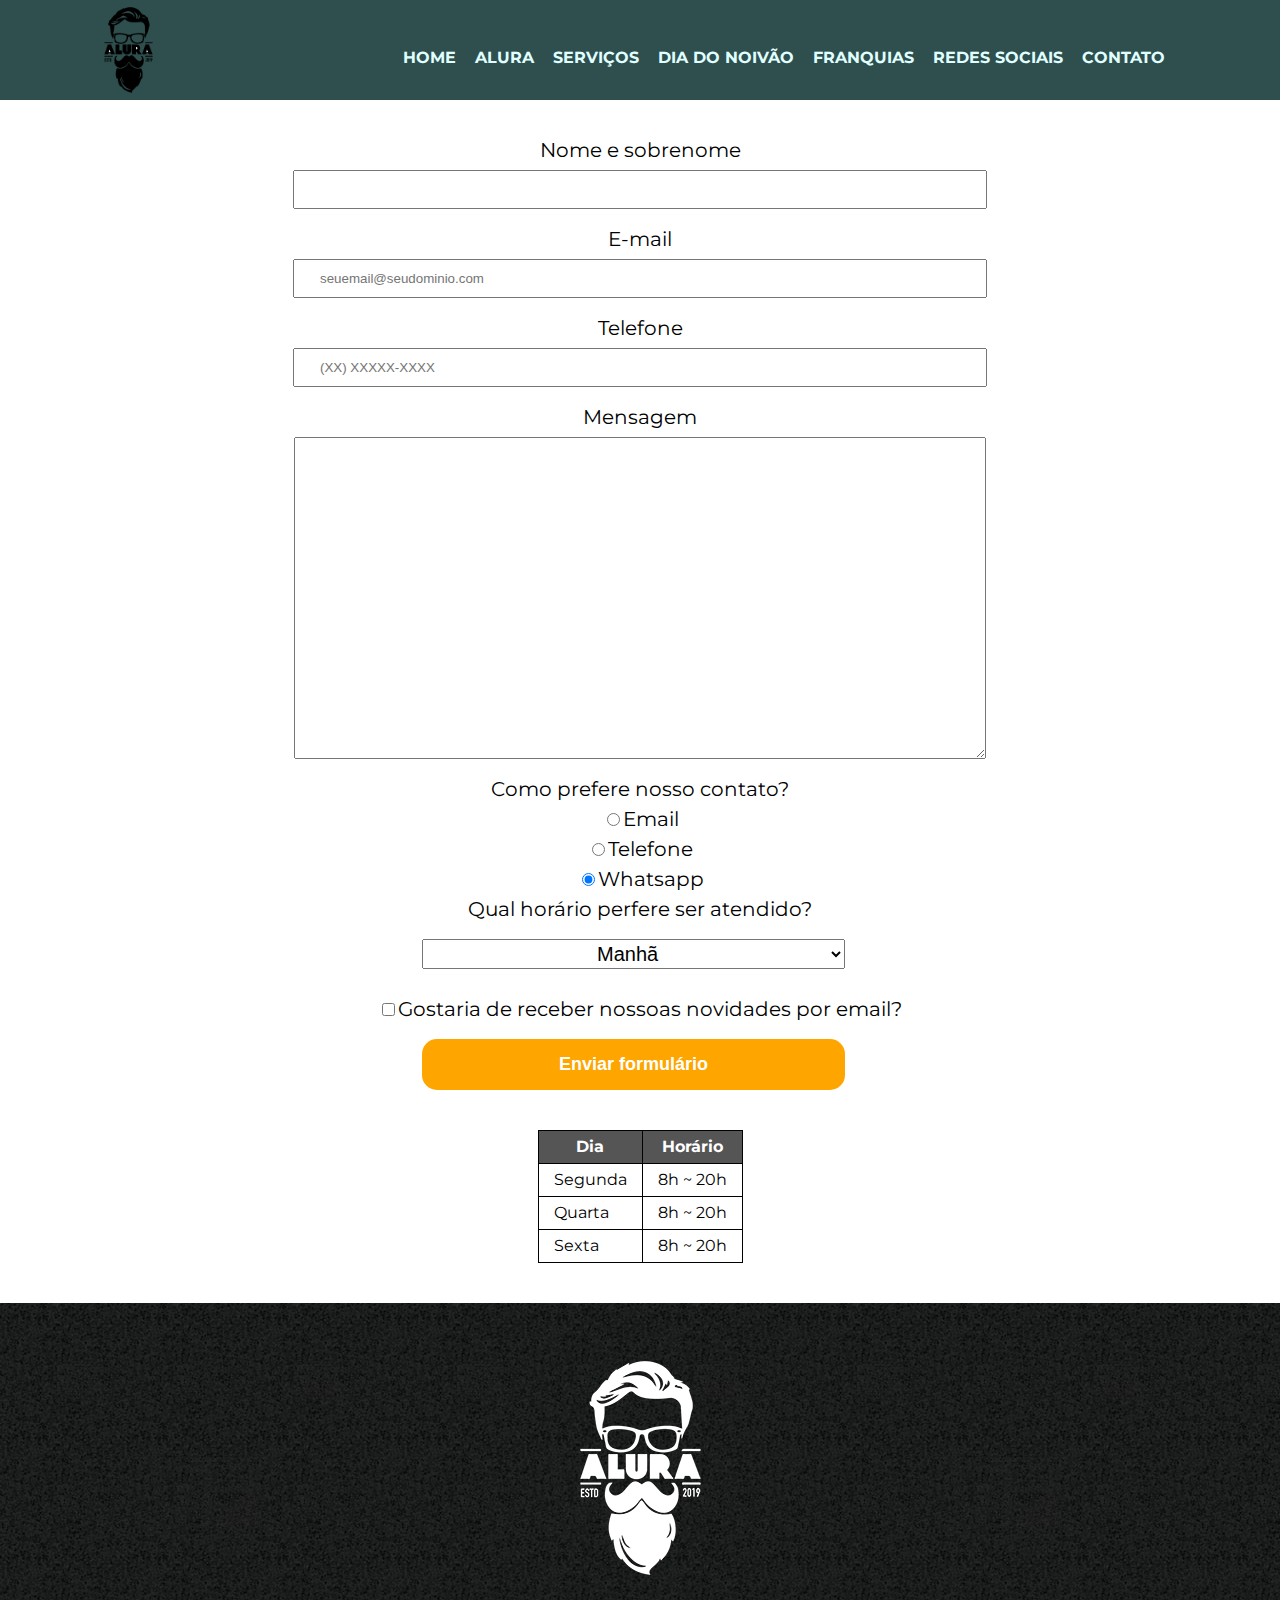
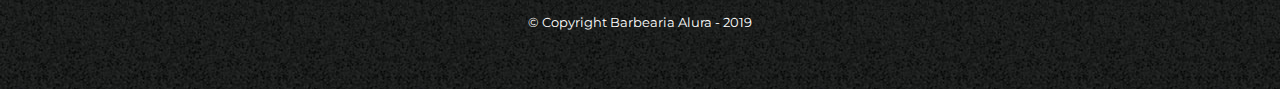
<file: contato.html>
<!DOCTYPE html>
<html>
	<head>
		<meta charset="utf-8">
		<meta name="viewport" content="width=device-width">
		<title>Contato Alura</title>
		<link rel="stylesheet" type="text/css" href="./css/reset.css">
		<link rel="stylesheet" type="text/css" href="./css/style.css">
		<link href="https://fonts.googleapis.com/css2?family=Montserrat:wght@300&display=swap" rel="stylesheet">

	</head>

	<body>
	<header>
			<div class="caixa">
			<h1><img src="./imagens/logo.png"></h1>
				<nav>
					<ul class="texto-de-navegacao">
						<li><a href="index.html">Home</a></li>
						<li><a href="produto.html">Alura</a></li>
						<li><a href="produto.html">Serviços</a></li>
						<li><a href="contato.html">Dia do Noivão</a></li>
						<li><a href="contato.html">Franquias</a></li>
						<li><a href="contato.html">Redes sociais</a></li>
						<li><a href="contato.html">Contato</a></li>
					</ul>
				</nav>
			</div>
		</header>
		<main>
			<form>
				<label for="nomesobrenome">Nome e sobrenome</label>
				<input type="text" id="nomesobrenome" class="input-padrao" required>

				<label for="email">E-mail</label>
				<input type="email" id="email"class="input-padrao" required placeholder="seuemail@seudominio.com">

				<label for="telefone">Telefone</label>
				<input type="tel" id="telefone"class="input-padrao" required placeholder="(XX) XXXXX-XXXX">

				<label for="mensagem">Mensagem</label>
				<textarea cols="70" rows="20" id="mensagem"class="input-padrao"required></textarea>

				<fieldset>

					<legend>Como prefere nosso contato?</legend>

					<label for="radio-email"> <input type="radio" value="Email" id="radio-email" name="contato">Email</label>
					


					<label for="radio-telefone"><input type="radio" value="Email" id="radio-telefone" name="contato">Telefone</label>
					


					<label for="radio-whatsapp"><input type="radio" value="Email" id="radio-whatsapp" checked name="contato">Whatsapp</label>
					

				</fieldset>
				<fieldset>
					<legend>Qual horário perfere ser atendido?</legend>
					<select>
						<option>Manhã</option>
						<option>Tarde</option>
						<option>Noite</option>
					</select>
				</fieldset>

				<label class="checkbox"><input type="checkbox" select>Gostaria de receber nossoas novidades por email?</label>



				<input type="submit" value="Enviar formulário" class="enviar">
			</form>

			<table>
				<thead>
					<tr>
						<th>Dia</th>
						<th>Horário</th>
					</tr>
				</thead>
				<tbody>
					<tr>
						<td>Segunda</td>
						<td>8h ~ 20h</td>
					</tr>
					<tr>
						<td>Quarta</td>
						<td>8h ~ 20h</td>
					</tr>
					<tr>
						<td>Sexta</td>
						<td>8h ~ 20h</td>
					</tr>
				</tbody>
			</table>
		</main>
		<footer>
			<img src="./imagens/logo-branco.png" alt="Logo da Barbearia Alura">
			<p class="Copyright">&copy; Copyright Barbearia Alura - 2019 </p>
		</footer>
	</body>
</html>
</file>
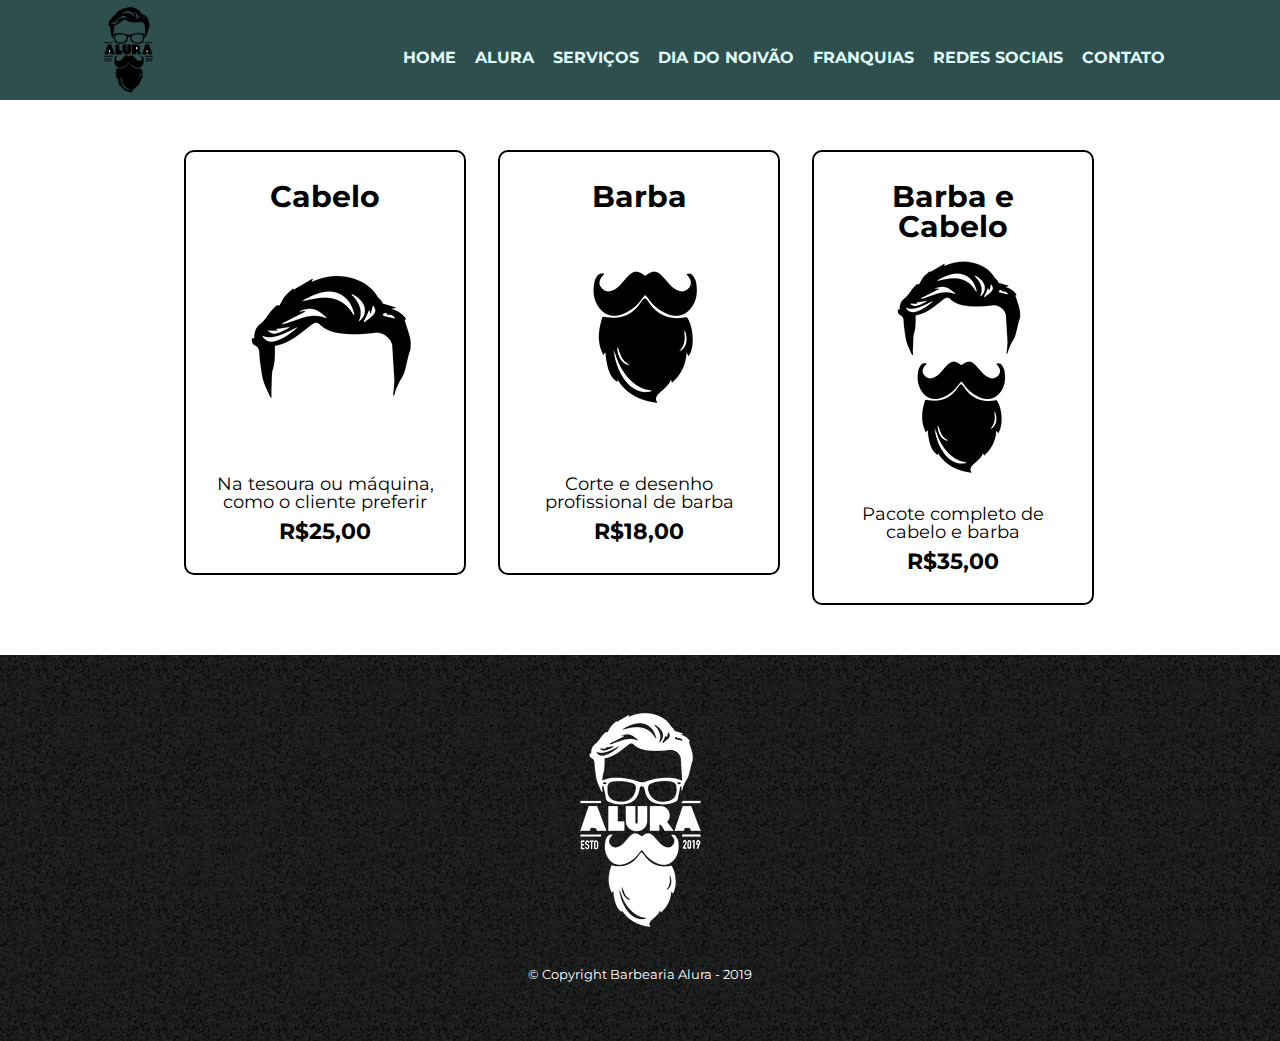
<file: produto.html>
<!DOCTYPE html>
<html>
	<head>
		<meta charset="utf-8">
		<meta name="viewport" content="width=device-width">
		<title>Produto Alura</title>
		<link rel="stylesheet" type="text/css" href="./css/reset.css">
		<link rel="stylesheet" type="text/css" href="./css/style.css">
		<link href="https://fonts.googleapis.com/css2?family=Montserrat:wght@300&display=swap" rel="stylesheet">
	</head>

	<body>
		<header>
			<div class="caixa">
			<h1><img src="./imagens/logo.png"></h1>
				<nav>
					<ul class="texto-de-navegacao">
						<li><a href="index.html">Home</a></li>
						<li><a href="produto.html">Alura</a></li>
						<li><a href="produto.html">Serviços</a></li>
						<li><a href="contato.html">Dia do Noivão</a></li>
						<li><a href="contato.html">Franquias</a></li>
						<li><a href="contato.html">Redes sociais</a></li>
						<li><a href="contato.html">Contato</a></li>
					</ul>
				</nav>
			</div>
		</header>
		<main>
			<ul class="produtos">
				<li>
					<h2>Cabelo</h2>
					<img src="./imagens/cabelo.jpg">
					<p class="produto-descrição">Na tesoura ou máquina, como o cliente preferir</p>
					<p class="produto-preço">R$25,00</p>
				</li>
				<li>
					<h2>Barba</h2>
					<img src="./imagens/barba.jpg">
					<p class="produto-descrição">Corte e desenho profissional de barba</p>
					<p class="produto-preço">R$18,00</p>
				</li>
				<li>
					<h2>Barba e Cabelo</h2>
					<img src="./imagens/cabelo+barba.jpg">
					<p class="produto-descrição">Pacote completo de cabelo e barba</p>
					<p class="produto-preço">R$35,00</p>
				</li>

			</ul>
		</main>
		<footer>
			<img src="./imagens/logo-branco.png">
			<p class="Copyright">&copy; Copyright Barbearia Alura - 2019 </p>
		</footer>
	</body>
</html>
</file>
<file: css/style.css>
body{
	font-family: 'Montserrat', sans-serif;
}

header{
	background: #2F4F4F;
	width: 100%;
}


.caixa{
	position: relative;
	width: 1050px;
	height: 100px;
	margin: 0 auto;
}
h1{
	position: relative;
	width: 100%;
	height: 100px;
}
header img{
	scale: 0.4;
	margin: -75px;
}
nav{
	position: absolute;
	top: 50px;
	right: 0;
}

.texto-de-navegacao li{
	display: inline-block;
	margin: 0 0 0 15px;
}
.texto-de-navegacao a{
	text-transform: uppercase;
	color: #E0FFFF;
	font-weight: bold;
	font-size: 22pix;
	text-decoration: none;
	position: relative;
}

.texto-de-navegacao a::after{
	content: " ";
	width: 0%;
	height: 2px;
	background: #FFFFFF;
	position: absolute;
	bottom: 0;
	left: 0;
	transition: 0.5s ease-in-out;
}

.texto-de-navegacao a:hover::after{
	width: 100%;
}


.produtos{
	width: 940px;
	margin: 0 auto;
	padding: 50px 0;
}
.produtos li{
	display: inline-block;
	text-align: center;
	width: 30%;
	vertical-align: top;
	margin: 0 1.5%;
	padding: 30px 20px;
	box-sizing: border-box;
	border: 2px solid #000000;
	border-radius: 10px;

}
.produtos li:hover{
	border-color: #C78C19;
}

.produtos li:active{
	border-color: #088C19
}

.produtos li:hover h2{
	font-size: 34px;
}
.produtos h2{
	font-size: 30px;
	font-weight: bold;
}

.produto-descrição{
	font-size: 18px;
	margin: 10px 0 0;
}
.produto-preço{
	font-size: 22px;
	font-weight: bold;
	margin: 10px 0 0;
}
footer{
	text-align: center;
	background: url(/imagens/bg.jpg);
	padding: 40px 0;
}

.Copyright{
	color: #FFFFFF;
	font-size: 13px;
	margin: 20px 0;
}

main{
	
}
form{
	margin: 40px auto;
}

form label, form legend{
	display: block;
	font-size: 20px;
	margin: 0 0 10px;
	text-align: center;
}

.input-padrao{
	display: block;
	margin: 0 auto 20px;
	padding: 10px 25px;
	width: 50%;
}
fieldset select{
	width: 33%;
	margin: 10px 33%;
	height: 30px;
	text-align: center;
	font-size: 20px;
}

.checkbox{
	margin: 20px 0 ;
}

.enviar{
	width: 33%;
	padding: 15px 0;
	background: orange;
	color: white;
	font-weight: bold;
	font-size: 18px;
	border: none;
	border-radius: 15px;
	transition: 1s all;
	cursor: pointer;
	margin: 0 33%;

}

.enviar:hover{
	background: darkorange;
	transform: scale(1.2);
}

table{
	margin: 20px auto 40px;
}

thead{
	background: #555555;
	color: white;
	font-weight: bold;
}
td, th{
	border: 1px solid #000000;
	padding: 8px 15px ;
}

/* css da página inicial*/
.banner{
	width: 100%;
}

.titulo-principal{
	text-align: center;
	font-size: 2em;
	margin: 0 0 1em;
	clear: left;
}
.principal{
	padding: 3em 0;
	background: #FEFEFE;
	width: 940px;
	margin: 0 auto;
}

.principal p{
	margin: 0 0 1em;
}
.principal strong{
	font-weight: bold;
}
.principal em{
	font-style: italic;
}
.utensilios{
	width: 120px;
	float: left;
	margin: 0 20px 20px 0;
}

.mapa{
	padding: 3em 0;
	background: linear-gradient(#FEFEFE, #888888);
}
.mapa-conteudo{
	width: 940px;
	margin: 0 auto;
}
.mapa p{
	margin: 0 0 2em;
	text-align: center;
}
.Beneficícios{
	padding: 3em 0;
	background: #888888;

}
.conteudo-beneficios{
	width: 640px;
	margin: 0 auto;
}
.lista-beneficios{
	width: 40%;
	display: inline-block;
	vertical-align: top;
}
.itens{
	line-height: 1.5;
}
.itens:first-child{
	font-weight: bold;
}
.itens:before{
	content: "★";
}
.imagembeneficios{
	width: 60%;
	opacity: 0.7;
	box-shadow: 10px 10px 10px  #000000;
}
.imagembeneficios:hover{
	opacity: 1;
}
.video{
	width: 560px;
	margin: 1em auto;
}

@media screen and (max-width: 480px) {
	.caixa, .principal, .conteudo-beneficios, .mapa-conteudo{
		width: auto;
		height: 200px;
	}
	h1{
		text-align: center;
		height: 200px;
		position: relative;
	}
	.banner{
		margin: 0;
	}
	nav{
		position: absolute;
		display: block;
		text-align: center;
		margin: 70px 10px 10px 10px;
		line-height: 30px;
	}
	.lista-beneficios, .imagembeneficios{
		width: 100%;
		text-align: center;
	}
	form{
		text-align: center;
	}
	.input-padrao{
	display: block;
	padding: 10px 10px;
	width: 90%;
	}
	fieldset select{
		width: 100%;
		height: 30px;
		text-align: center;
		margin: 0 auto;
	} 
	.enviar{
	width: 100%;
	padding: 15px 0;
	background: orange;
	color: white;
	font-weight: bold;
	font-size: 18px;
	border: none;
	border-radius: 15px;
	transition: 1s all;
	cursor: pointer;
	margin: 0;

	}

	.enviar:hover{
	background: darkorange;
	transform: scale(1.2);
	}
	table{
		text-align: center;
		margin: 20px auto 40px;
	}
	.produtos{
	width: 100%;
	margin: 0 auto;
	padding: 50px 0;
	}
	.produtos li{
	display: block;
	text-align: center;
	width: 90%;
	margin: 0 auto 10px;
	vertical-align: top;
	padding: 30px 20px;
	box-sizing: border-box;
	border: 2px solid #000000;
	border-radius: 10px;
	}
	.produto-descrição{
		width: 100%;
	}
	.mapa{
		margin-top: 300px;
	}
	.video{
		height: 200px;
		width: auto;
		margin-top: 300px;
		margin-bottom: 80px;
	}
	

	}
</file>
